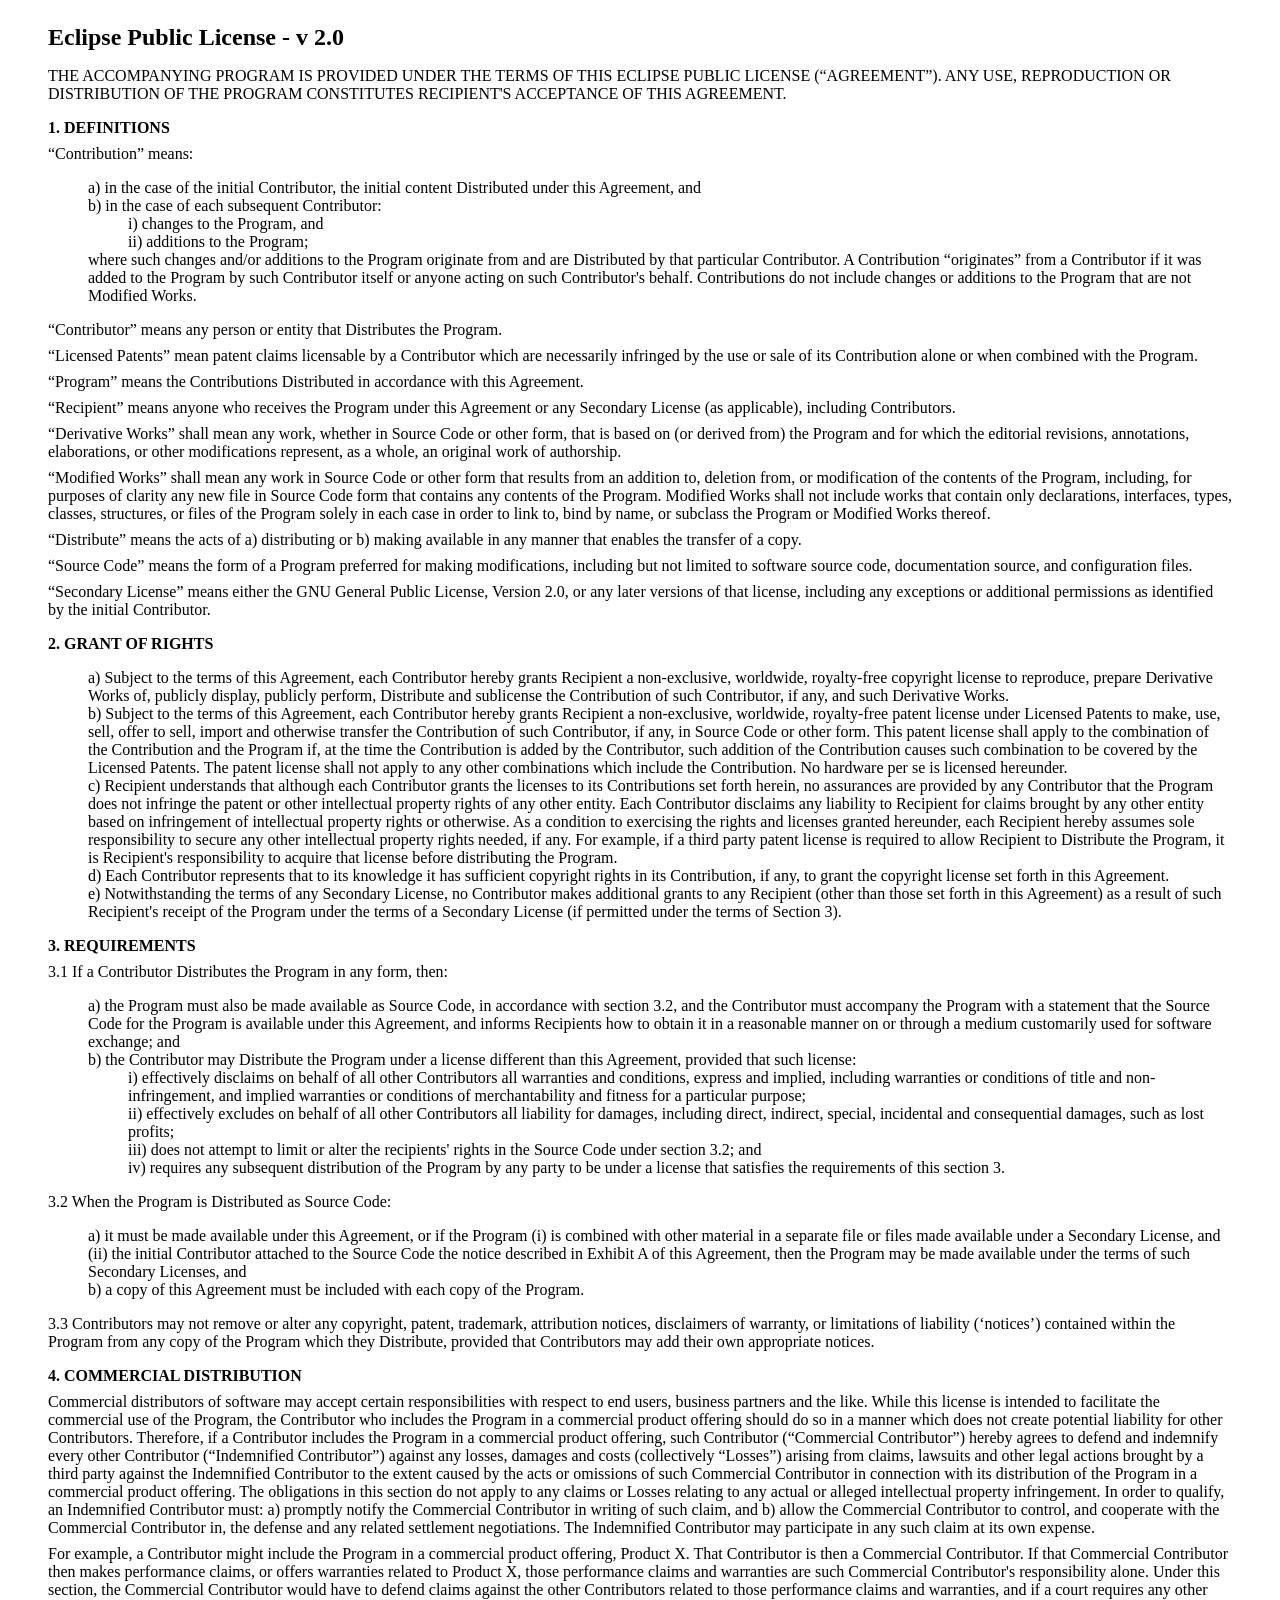
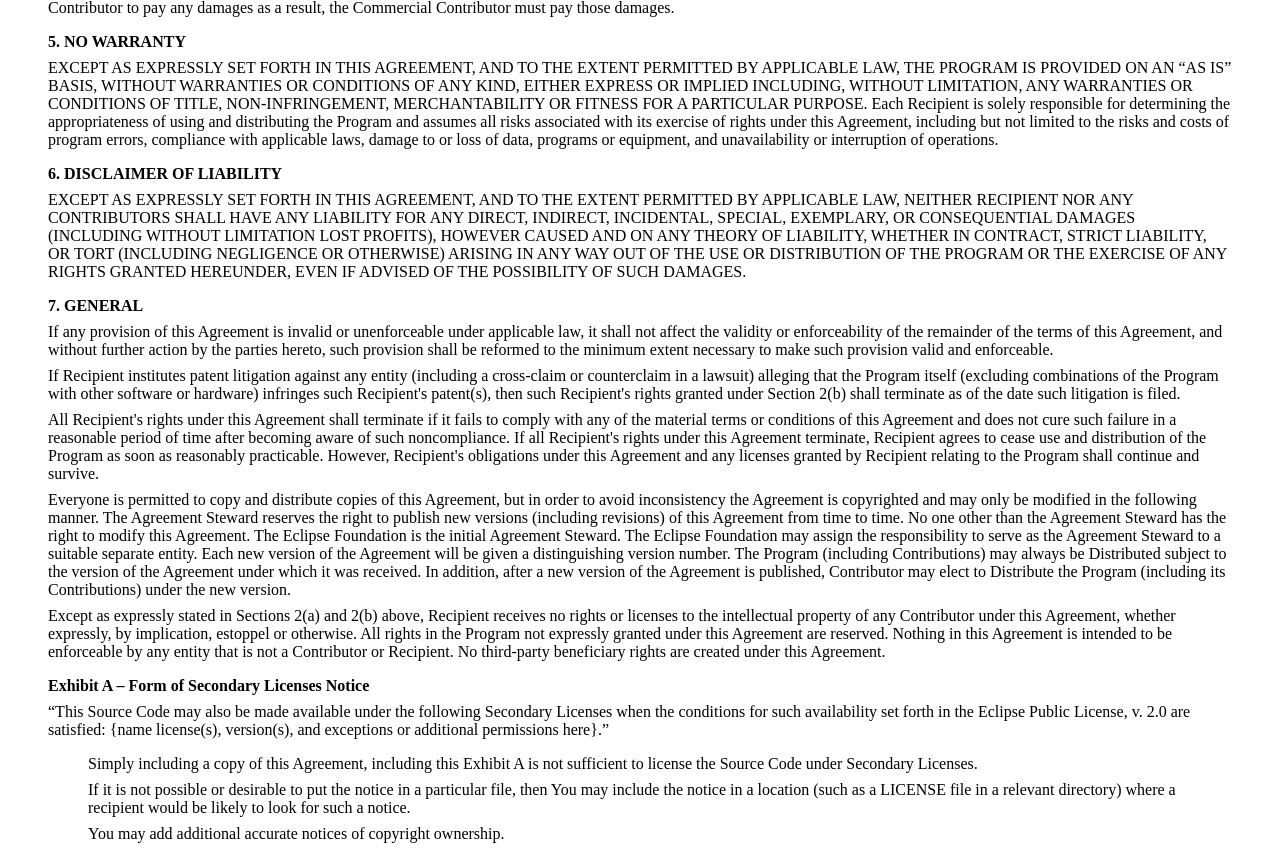
<file: epl-2.0.html>
<!DOCTYPE html PUBLIC "-//W3C//DTD XHTML 1.0 Strict//EN" "http://www.w3.org/TR/xhtml1/DTD/xhtml1-strict.dtd">
<html xmlns="http://www.w3.org/1999/xhtml" xml:lang="en" lang="en">
  <head>
    <meta http-equiv="Content-Type" content="text/html; charset=utf-8" />
    <title>Eclipse Public License - Version 2.0</title>
    <style type="text/css">
      body {
        margin: 1.5em 3em;
      }
      h1{
        font-size:1.5em;
      }
      h2{
        font-size:1em;
        margin-bottom:0.5em;
        margin-top:1em;
      }
      p {
        margin-top:  0.5em;
        margin-bottom: 0.5em;
      }
      ul, ol{
        list-style-type:none;
      }
    </style>
  </head>
  <body>
    <h1>Eclipse Public License - v 2.0</h1>
    <p>THE ACCOMPANYING PROGRAM IS PROVIDED UNDER THE TERMS OF THIS ECLIPSE
      PUBLIC LICENSE (&ldquo;AGREEMENT&rdquo;). ANY USE, REPRODUCTION OR DISTRIBUTION
      OF THE PROGRAM CONSTITUTES RECIPIENT&#039;S ACCEPTANCE OF THIS AGREEMENT.
    </p>
    <h2 id="definitions">1. DEFINITIONS</h2>
    <p>&ldquo;Contribution&rdquo; means:</p>
    <ul>
      <li>a) in the case of the initial Contributor, the initial content
        Distributed under this Agreement, and
      </li>
      <li>
        b) in the case of each subsequent Contributor:
        <ul>
          <li>i) changes to the Program, and</li>
          <li>ii) additions to the Program;</li>
        </ul>
        where such changes and/or additions to the Program originate from
        and are Distributed by that particular Contributor. A Contribution
        &ldquo;originates&rdquo; from a Contributor if it was added to the Program by such
        Contributor itself or anyone acting on such Contributor&#039;s behalf.
        Contributions do not include changes or additions to the Program that
        are not Modified Works.
      </li>
    </ul>
    <p>&ldquo;Contributor&rdquo; means any person or entity that Distributes the Program.</p>
    <p>&ldquo;Licensed Patents&rdquo; mean patent claims licensable by a Contributor which
      are necessarily infringed by the use or sale of its Contribution alone
      or when combined with the Program.
    </p>
    <p>&ldquo;Program&rdquo; means the Contributions Distributed in accordance with this
      Agreement.
    </p>
    <p>&ldquo;Recipient&rdquo; means anyone who receives the Program under this Agreement
      or any Secondary License (as applicable), including Contributors.
    </p>
    <p>&ldquo;Derivative Works&rdquo; shall mean any work, whether in Source Code or other
      form, that is based on (or derived from) the Program and for which the
      editorial revisions, annotations, elaborations, or other modifications
      represent, as a whole, an original work of authorship.
    </p>
    <p>&ldquo;Modified Works&rdquo; shall mean any work in Source Code or other form that
      results from an addition to, deletion from, or modification of the
      contents of the Program, including, for purposes of clarity any new file
      in Source Code form that contains any contents of the Program. Modified
      Works shall not include works that contain only declarations, interfaces,
      types, classes, structures, or files of the Program solely in each case
      in order to link to, bind by name, or subclass the Program or Modified
      Works thereof.
    </p>
    <p>&ldquo;Distribute&rdquo; means the acts of a) distributing or b) making available
      in any manner that enables the transfer of a copy.
    </p>
    <p>&ldquo;Source Code&rdquo; means the form of a Program preferred for making
      modifications, including but not limited to software source code,
      documentation source, and configuration files.
    </p>
    <p>&ldquo;Secondary License&rdquo; means either the GNU General Public License,
      Version 2.0, or any later versions of that license, including any
      exceptions or additional permissions as identified by the initial
      Contributor.
    </p>
    <h2 id="grant-of-rights">2. GRANT OF RIGHTS</h2>
    <ul>
      <li>a) Subject to the terms of this Agreement, each Contributor hereby
        grants Recipient a non-exclusive, worldwide, royalty-free copyright
        license to reproduce, prepare Derivative Works of, publicly display,
        publicly perform, Distribute and sublicense the Contribution of such
        Contributor, if any, and such Derivative Works.
      </li>
      <li>b) Subject to the terms of this Agreement, each Contributor hereby
        grants Recipient a non-exclusive, worldwide, royalty-free patent
        license under Licensed Patents to make, use, sell, offer to sell,
        import and otherwise transfer the Contribution of such Contributor,
        if any, in Source Code or other form. This patent license shall
        apply to the combination of the Contribution and the Program if,
        at the time the Contribution is added by the Contributor, such
        addition of the Contribution causes such combination to be covered
        by the Licensed Patents. The patent license shall not apply to any
        other combinations which include the Contribution. No hardware per
        se is licensed hereunder.
      </li>
      <li>c) Recipient understands that although each Contributor grants the
        licenses to its Contributions set forth herein, no assurances are
        provided by any Contributor that the Program does not infringe the
        patent or other intellectual property rights of any other entity.
        Each Contributor disclaims any liability to Recipient for claims
        brought by any other entity based on infringement of intellectual
        property rights or otherwise. As a condition to exercising the rights
        and licenses granted hereunder, each Recipient hereby assumes sole
        responsibility to secure any other intellectual property rights needed,
        if any. For example, if a third party patent license is required to
        allow Recipient to Distribute the Program, it is Recipient&#039;s
        responsibility to acquire that license before distributing the Program.
      </li>
      <li>d) Each Contributor represents that to its knowledge it has sufficient
        copyright rights in its Contribution, if any, to grant the copyright
        license set forth in this Agreement.
      </li>
      <li>e) Notwithstanding the terms of any Secondary License, no Contributor
        makes additional grants to any Recipient (other than those set forth
        in this Agreement) as a result of such Recipient&#039;s receipt of the
        Program under the terms of a Secondary License (if permitted under
        the terms of Section 3).
      </li>
    </ul>
    <h2 id="requirements">3. REQUIREMENTS</h2>
    <p>3.1 If a Contributor Distributes the Program in any form, then:</p>
    <ul>
      <li>a) the Program must also be made available as Source Code, in
        accordance with section 3.2, and the Contributor must accompany
        the Program with a statement that the Source Code for the Program
        is available under this Agreement, and informs Recipients how to
        obtain it in a reasonable manner on or through a medium customarily
        used for software exchange; and
      </li>
      <li>
        b) the Contributor may Distribute the Program under a license
        different than this Agreement, provided that such license:
        <ul>
          <li>i) effectively disclaims on behalf of all other Contributors all
            warranties and conditions, express and implied, including warranties
            or conditions of title and non-infringement, and implied warranties
            or conditions of merchantability and fitness for a particular purpose;
          </li>
          <li>ii) effectively excludes on behalf of all other Contributors all
            liability for damages, including direct, indirect, special, incidental
            and consequential damages, such as lost profits;
          </li>
          <li>iii) does not attempt to limit or alter the recipients&#039; rights in the
            Source Code under section 3.2; and
          </li>
          <li>iv) requires any subsequent distribution of the Program by any party
            to be under a license that satisfies the requirements of this section 3.
          </li>
        </ul>
      </li>
    </ul>
    <p>3.2 When the Program is Distributed as Source Code:</p>
    <ul>
      <li>a) it must be made available under this Agreement, or if the Program (i)
        is combined with other material in a separate file or files made available
        under a Secondary License, and (ii) the initial Contributor attached to
        the Source Code the notice described in Exhibit A of this Agreement,
        then the Program may be made available under the terms of such
        Secondary Licenses, and
      </li>
      <li>b) a copy of this Agreement must be included with each copy of the Program.</li>
    </ul>
    <p>3.3 Contributors may not remove or alter any copyright, patent, trademark,
      attribution notices, disclaimers of warranty, or limitations of liability
      (&lsquo;notices&rsquo;) contained within the Program from any copy of the Program which
      they Distribute, provided that Contributors may add their own appropriate
      notices.
    </p>
    <h2 id="commercial-distribution">4. COMMERCIAL DISTRIBUTION</h2>
    <p>Commercial distributors of software may accept certain responsibilities
      with respect to end users, business partners and the like. While this
      license is intended to facilitate the commercial use of the Program, the
      Contributor who includes the Program in a commercial product offering should
      do so in a manner which does not create potential liability for other
      Contributors. Therefore, if a Contributor includes the Program in a
      commercial product offering, such Contributor (&ldquo;Commercial Contributor&rdquo;)
      hereby agrees to defend and indemnify every other Contributor
      (&ldquo;Indemnified Contributor&rdquo;) against any losses, damages and costs
      (collectively &ldquo;Losses&rdquo;) arising from claims, lawsuits and other legal actions
      brought by a third party against the Indemnified Contributor to the extent
      caused by the acts or omissions of such Commercial Contributor in connection
      with its distribution of the Program in a commercial product offering.
      The obligations in this section do not apply to any claims or Losses relating
      to any actual or alleged intellectual property infringement. In order to
      qualify, an Indemnified Contributor must: a) promptly notify the
      Commercial Contributor in writing of such claim, and b) allow the Commercial
      Contributor to control, and cooperate with the Commercial Contributor in,
      the defense and any related settlement negotiations. The Indemnified
      Contributor may participate in any such claim at its own expense.
    </p>
    <p>For example, a Contributor might include the Program
      in a commercial product offering, Product X. That Contributor is then a
      Commercial Contributor. If that Commercial Contributor then makes performance
      claims, or offers warranties related to Product X, those performance claims
      and warranties are such Commercial Contributor&#039;s responsibility alone.
      Under this section, the Commercial Contributor would have to defend claims
      against the other Contributors related to those performance claims and
      warranties, and if a court requires any other Contributor to pay any damages
      as a result, the Commercial Contributor must pay those damages.
    </p>
    <h2 id="warranty">5. NO WARRANTY</h2>
    <p>EXCEPT AS EXPRESSLY SET FORTH IN THIS AGREEMENT, AND TO THE EXTENT PERMITTED
      BY APPLICABLE LAW, THE PROGRAM IS PROVIDED ON AN &ldquo;AS IS&rdquo; BASIS, WITHOUT
      WARRANTIES OR CONDITIONS OF ANY KIND, EITHER EXPRESS OR IMPLIED INCLUDING,
      WITHOUT LIMITATION, ANY WARRANTIES OR CONDITIONS OF TITLE, NON-INFRINGEMENT,
      MERCHANTABILITY OR FITNESS FOR A PARTICULAR PURPOSE. Each Recipient is
      solely responsible for determining the appropriateness of using and
      distributing the Program and assumes all risks associated with its
      exercise of rights under this Agreement, including but not limited to the
      risks and costs of program errors, compliance with applicable laws, damage
      to or loss of data, programs or equipment, and unavailability or
      interruption of operations.
    </p>
    <h2 id="disclaimer">6. DISCLAIMER OF LIABILITY</h2>
    <p>EXCEPT AS EXPRESSLY SET FORTH IN THIS AGREEMENT, AND TO THE EXTENT PERMITTED
      BY APPLICABLE LAW, NEITHER RECIPIENT NOR ANY CONTRIBUTORS SHALL HAVE ANY
      LIABILITY FOR ANY DIRECT, INDIRECT, INCIDENTAL, SPECIAL, EXEMPLARY,
      OR CONSEQUENTIAL DAMAGES (INCLUDING WITHOUT LIMITATION LOST PROFITS),
      HOWEVER CAUSED AND ON ANY THEORY OF LIABILITY, WHETHER IN CONTRACT, STRICT
      LIABILITY, OR TORT (INCLUDING NEGLIGENCE OR OTHERWISE) ARISING IN ANY WAY
      OUT OF THE USE OR DISTRIBUTION OF THE PROGRAM OR THE EXERCISE OF ANY RIGHTS
      GRANTED HEREUNDER, EVEN IF ADVISED OF THE POSSIBILITY OF SUCH DAMAGES.
    </p>
    <h2 id="general">7. GENERAL</h2>
    <p>If any provision of this Agreement is invalid or unenforceable under
      applicable law, it shall not affect the validity or enforceability of the
      remainder of the terms of this Agreement, and without further action by the
      parties hereto, such provision shall be reformed to the minimum extent
      necessary to make such provision valid and enforceable.
    </p>
    <p>If Recipient institutes patent litigation against any entity (including a
      cross-claim or counterclaim in a lawsuit) alleging that the Program itself
      (excluding combinations of the Program with other software or hardware)
      infringes such Recipient&#039;s patent(s), then such Recipient&#039;s rights granted
      under Section 2(b) shall terminate as of the date such litigation is filed.
    </p>
    <p>All Recipient&#039;s rights under this Agreement shall terminate if it fails to
      comply with any of the material terms or conditions of this Agreement and
      does not cure such failure in a reasonable period of time after becoming
      aware of such noncompliance. If all Recipient&#039;s rights under this Agreement
      terminate, Recipient agrees to cease use and distribution of the Program
      as soon as reasonably practicable. However, Recipient&#039;s obligations under
      this Agreement and any licenses granted by Recipient relating to the
      Program shall continue and survive.
    </p>
    <p>Everyone is permitted to copy and distribute copies of this Agreement,
      but in order to avoid inconsistency the Agreement is copyrighted and may
      only be modified in the following manner. The Agreement Steward reserves
      the right to publish new versions (including revisions) of this Agreement
      from time to time. No one other than the Agreement Steward has the right
      to modify this Agreement. The Eclipse Foundation is the initial Agreement
      Steward. The Eclipse Foundation may assign the responsibility to serve as
      the Agreement Steward to a suitable separate entity. Each new version of
      the Agreement will be given a distinguishing version number. The Program
      (including Contributions) may always be Distributed subject to the version
      of the Agreement under which it was received. In addition, after a new
      version of the Agreement is published, Contributor may elect to Distribute
      the Program (including its Contributions) under the new version.
    </p>
    <p>Except as expressly stated in Sections 2(a) and 2(b) above, Recipient
      receives no rights or licenses to the intellectual property of any
      Contributor under this Agreement, whether expressly, by implication,
      estoppel or otherwise. All rights in the Program not expressly granted
      under this Agreement are reserved. Nothing in this Agreement is intended
      to be enforceable by any entity that is not a Contributor or Recipient.
      No third-party beneficiary rights are created under this Agreement.
    </p>
    <h2 id="exhibit-a">Exhibit A &ndash; Form of Secondary Licenses Notice</h2>
    <p>&ldquo;This Source Code may also be made available under the following 
    	Secondary Licenses when the conditions for such availability set forth 
    	in the Eclipse Public License, v. 2.0 are satisfied: {name license(s),
    	version(s), and exceptions or additional permissions here}.&rdquo;
    </p>
    <blockquote>
      <p>Simply including a copy of this Agreement, including this Exhibit A
        is not sufficient to license the Source Code under Secondary Licenses.
      </p>
      <p>If it is not possible or desirable to put the notice in a particular file,
        then You may include the notice in a location (such as a LICENSE file in a
        relevant directory) where a recipient would be likely to look for
        such a notice.
      </p>
      <p>You may add additional accurate notices of copyright ownership.</p>
    </blockquote>
  </body>
</html>
</file>
